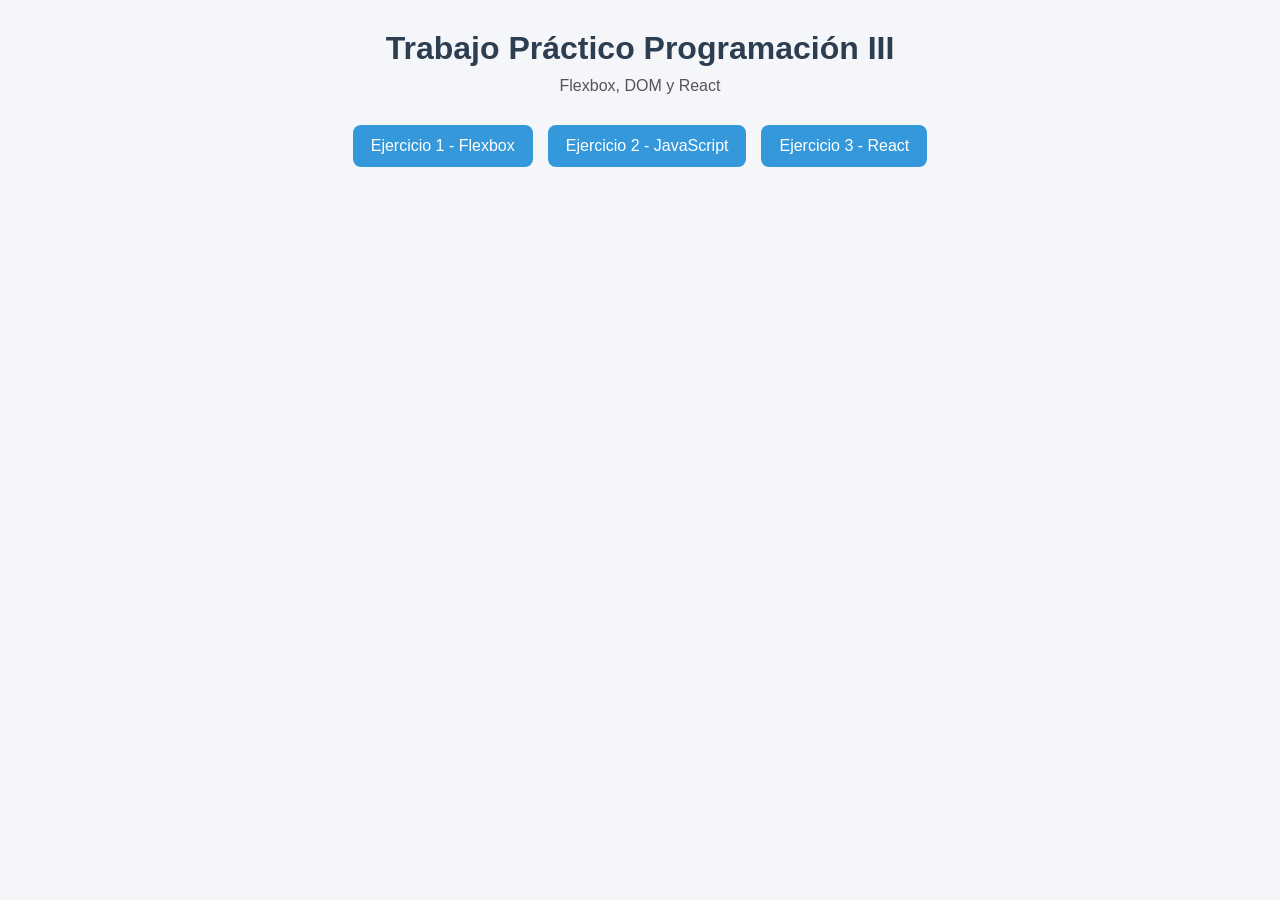
<file: index.html>
<!DOCTYPE html>
<html lang="es">

<head>
    <meta charset="UTF-8">
    <meta name="viewport" content="width=device-width, initial-scale=1.0">
    <title>Flexbox, DOM y React</title>

    <link rel="stylesheet" href="estilos.css">
</head>

<body>

    <div class="contenedor-principal">

        <h1>Trabajo Práctico Programación III</h1>

        <p class="descripcion">
            Flexbox, DOM y React
        </p>

        <nav>
            <a href="flexbox.html">Ejercicio 1 - Flexbox</a>
            <a href="personas.html">Ejercicio 2 - JavaScript</a>
            <a href="react.html">Ejercicio 3 - React</a>
        </nav>

    </div>

</body>

</html>
</file>
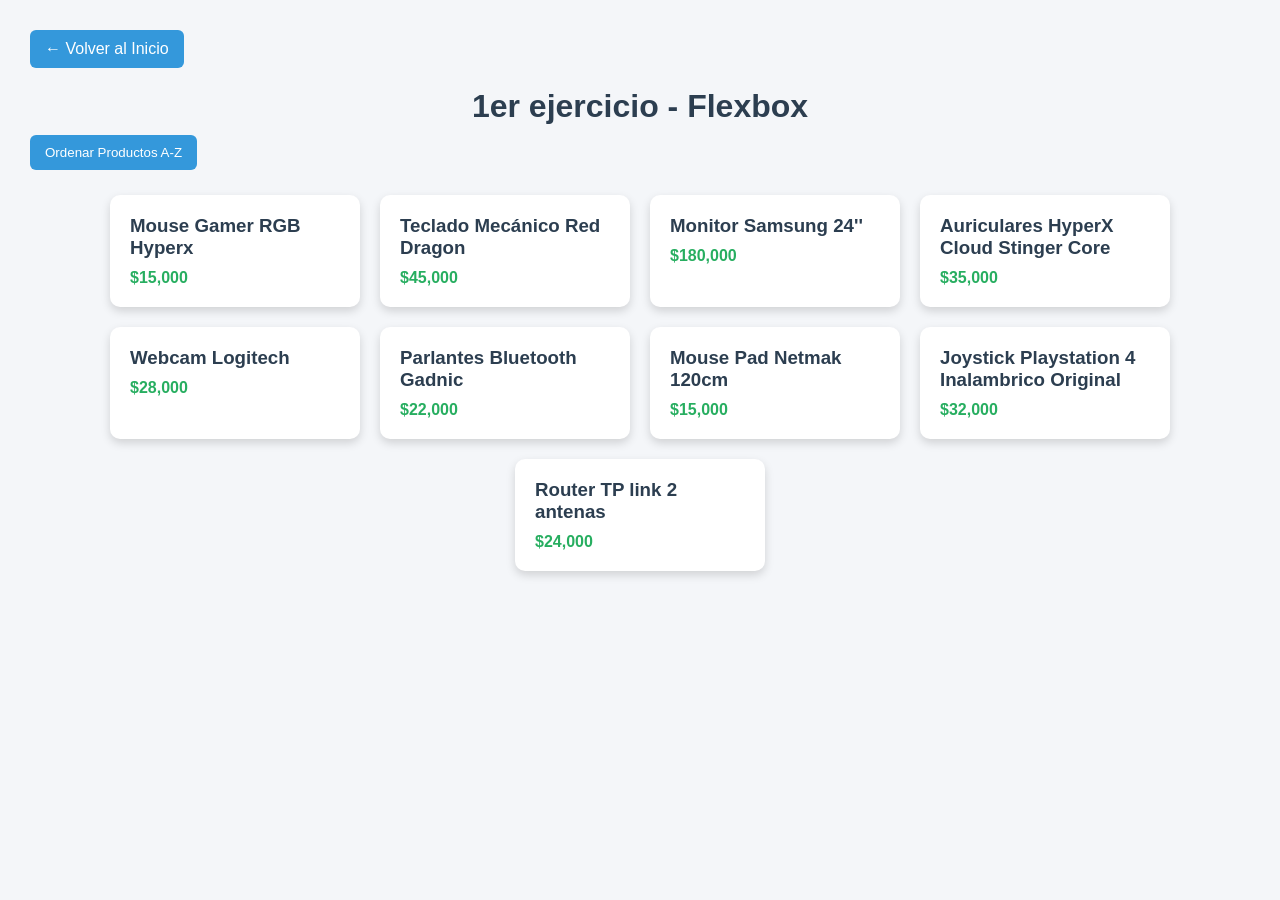
<file: flexbox.html>
<!DOCTYPE html>
<html lang="es">

<head>
    <meta charset="UTF-8">
    <meta name="viewport" content="width=device-width, initial-scale=1.0">
    <title>Flexbox</title>

    <link rel="stylesheet" href="estilos.css">
</head>

<body>

    <a href="index.html" class="boton-volver">
        ← Volver al Inicio
    </a>

    <h1>1er ejercicio - Flexbox</h1>

    <button id="btnOrdenar">
        Ordenar Productos A-Z
    </button>

    <div id="contenedor" class="tarjetas">

    </div>

    <script src="flexbox.js"></script>

</body>

</html>
</file>
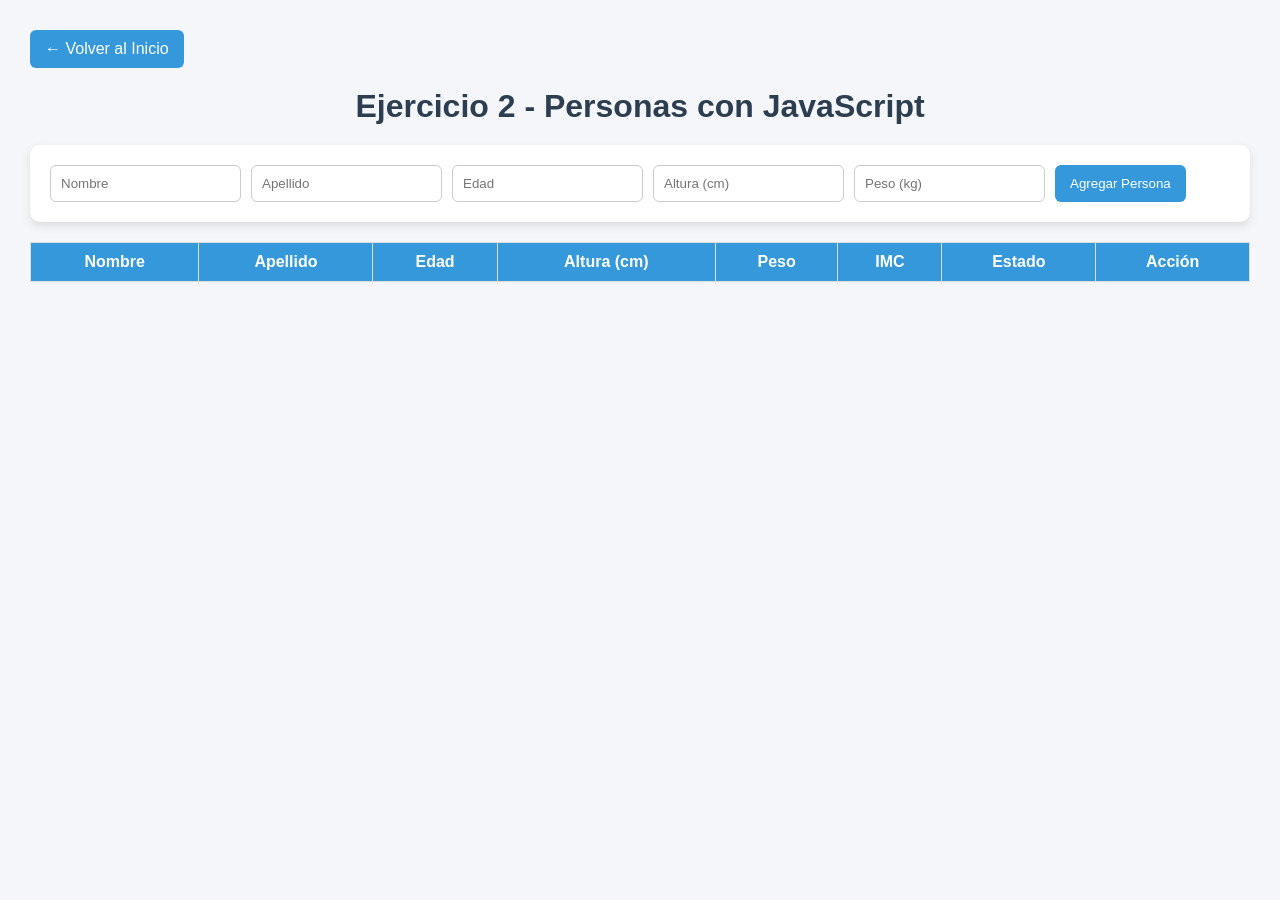
<file: personas.html>
<!DOCTYPE html>
<html lang="es">

<head>
    <meta charset="UTF-8">
    <meta name="viewport" content="width=device-width, initial-scale=1.0">
    <title>Personas con JavaScript</title>

    <link rel="stylesheet" href="estilos.css">
</head>

<body>

    <a href="index.html" class="boton-volver">
        ← Volver al Inicio
    </a>

    <h1>Ejercicio 2 - Personas con JavaScript</h1>

    <form id="formPersona">

        <input
            type="text"
            id="nombre"
            placeholder="Nombre">

        <input
            type="text"
            id="apellido"
            placeholder="Apellido">

        <input
            type="number"
            id="edad"
            placeholder="Edad">

        <input
            type="number"
            id="altura"
            placeholder="Altura (cm)">

        <input
            type="number"
            step="0.01"
            id="peso"
            placeholder="Peso (kg)">

        <button type="submit">
            Agregar Persona
        </button>

    </form>

    <p id="mensajeError"></p>

    <table>

        <thead>

            <tr>
                <th>Nombre</th>
                <th>Apellido</th>
                <th>Edad</th>
                <th>Altura (cm) </th>
                <th>Peso</th>
                <th>IMC</th>
                <th>Estado</th>
                <th>Acción</th>
            </tr>

        </thead>

        <tbody id="tablaPersonas">

        </tbody>

    </table>

    <script src="personas.js"></script>

</body>

</html>
</file>
<file: estilos.css>
*{
    margin:0;
    padding:0;
    box-sizing:border-box;
}

body{
    font-family:Arial, Helvetica, sans-serif;
    background-color:#f4f6f9;
    color:#333;
    min-height:100vh;
    padding:30px;
}

.contenedor-principal{
    max-width:1200px;
    margin:auto;
}

h1{
    text-align:center;
    color:#2c3e50;
    margin-bottom:10px;
}

h2{
    color:#2c3e50;
}

.descripcion{
    text-align:center;
    margin-bottom:30px;
    color:#555;
}

nav{
    display:flex;
    justify-content:center;
    flex-wrap:wrap;
    gap:15px;
    margin-bottom:30px;
}

nav a{
    text-decoration:none;
    background-color:#3498db;
    color:white;
    padding:12px 18px;
    border-radius:8px;
    transition:0.3s;
}

nav a:hover{
    background-color:#2980b9;
}


.boton-volver{
    display:inline-block;
    text-decoration:none;
    margin-bottom:20px;
    background:#3498db;
    color:white;
    padding:10px 15px;
    border-radius:6px;
}

.boton-volver:hover{
    background:#2980b9;
}

button{
    background:#3498db;
    color:white;
    border:none;
    padding:10px 15px;
    border-radius:6px;
    cursor:pointer;
    transition:0.3s;
}

button:hover{
    background:#2980b9;
}

/* FLEXBOX */

.tarjetas{
    display:flex;
    flex-wrap:wrap;
    justify-content:center;
    gap:20px;
    margin-top:25px;
}

.card{
    width:250px;
    background:white;
    border-radius:10px;
    padding:20px;

    box-shadow:0 4px 10px rgba(0,0,0,0.15);

    transition:0.3s;
}

.card:hover{
    transform:translateY(-5px);
}

.card h3{
    color:#2c3e50;
    margin-bottom:10px;
}

.precio{
    font-weight:bold;
    color:#27ae60;
}

table{
    width:100%;
    border-collapse:collapse;
    margin-top:20px;
    background:white;
}

th{
    background:#3498db;
    color:white;
}

th,
td{
    border:1px solid #ddd;
    padding:10px;
    text-align:center;
}

tr:nth-child(even){
    background:#f8f8f8;
}

form{
    display:flex;
    flex-wrap:wrap;
    gap:10px;
    background:white;
    padding:20px;
    border-radius:10px;
    margin-top:20px;
    box-shadow:0 4px 10px rgba(0,0,0,0.1);
}

input{
    padding:10px;
    border:1px solid #ccc;
    border-radius:6px;
}

.error{
    color:red;
    font-weight:bold;
    margin-top:10px;
}

.estado-normal{
    color:green;
    font-weight:bold;
}

.estado-bajo{
    color:orange;
    font-weight:bold;
}

.estado-sobrepeso{
    color:red;
    font-weight:bold;
}

.estado-obesidad{
    color:darkred;
    font-weight:bold;
}
</file>
